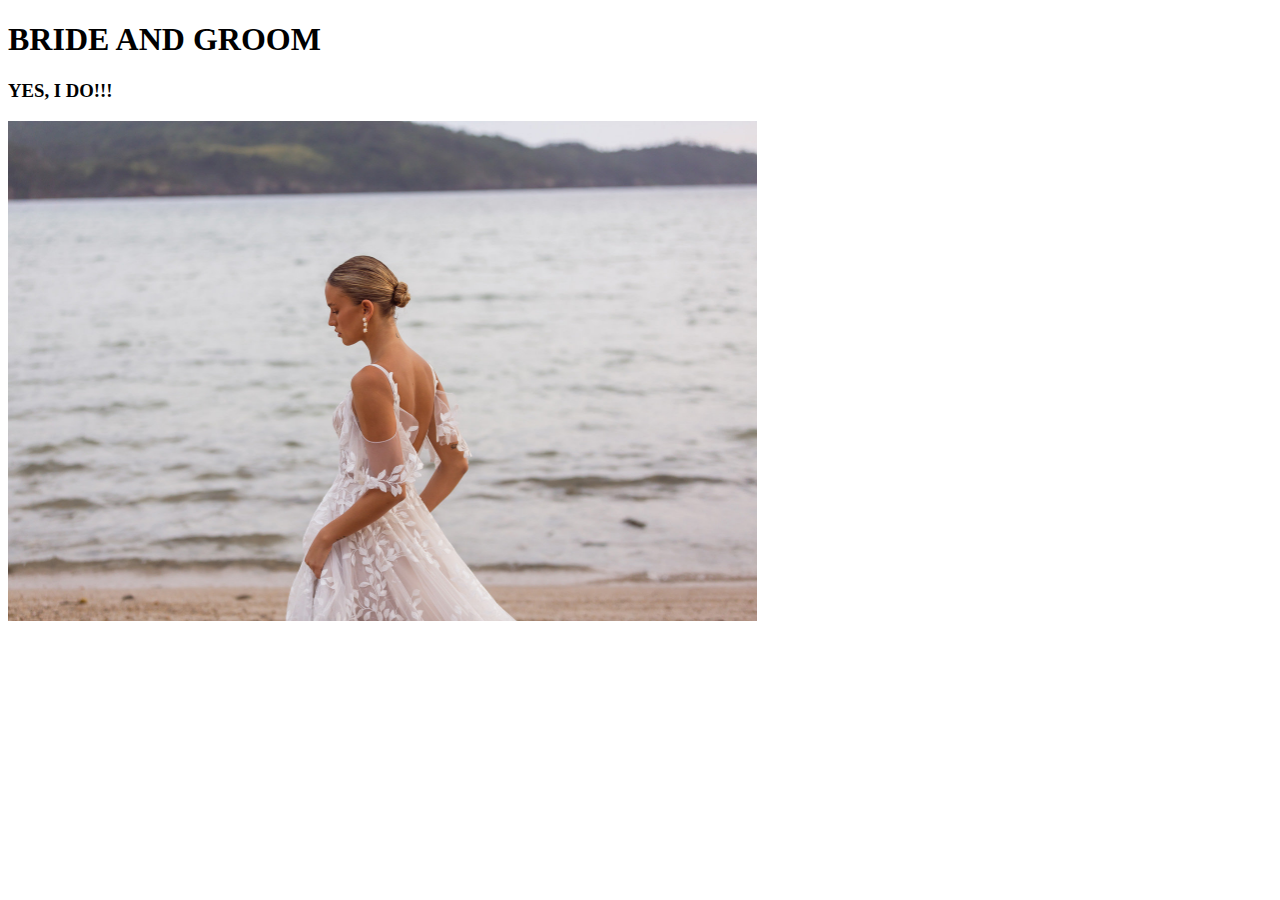
<file: EXCERCISE_1/index.html>
<!DOCTYPE html>
<html>
<head>
    <title> SAY YES TO THE DAY</title>
</head>
<body>
    <h1>BRIDE AND GROOM</h1>
    <h3>YES, I DO!!!</h3>
    <img src = "BACKGROUND.jpg" usemap = "#wedding" alt = "BRIDE AND GROOM" width="749" height="500"/>
    <map name="wedding">
        <area shape="poly" coords="50,0,63,187,79,290,106,403,78,500,440,500,433,476,424,461,342,465,303,403,319,376,377,347,388,0,50,0747,225,685,309,727,434,706,428,693,500,444,500,436,461,361,468,316,391,400,346,400,0,742,6,747,225" alt ="BRIDE" href = "https://www.oliviabottega.com/" target = "_blank"/>
    </map>
</body>
</html>
</file>
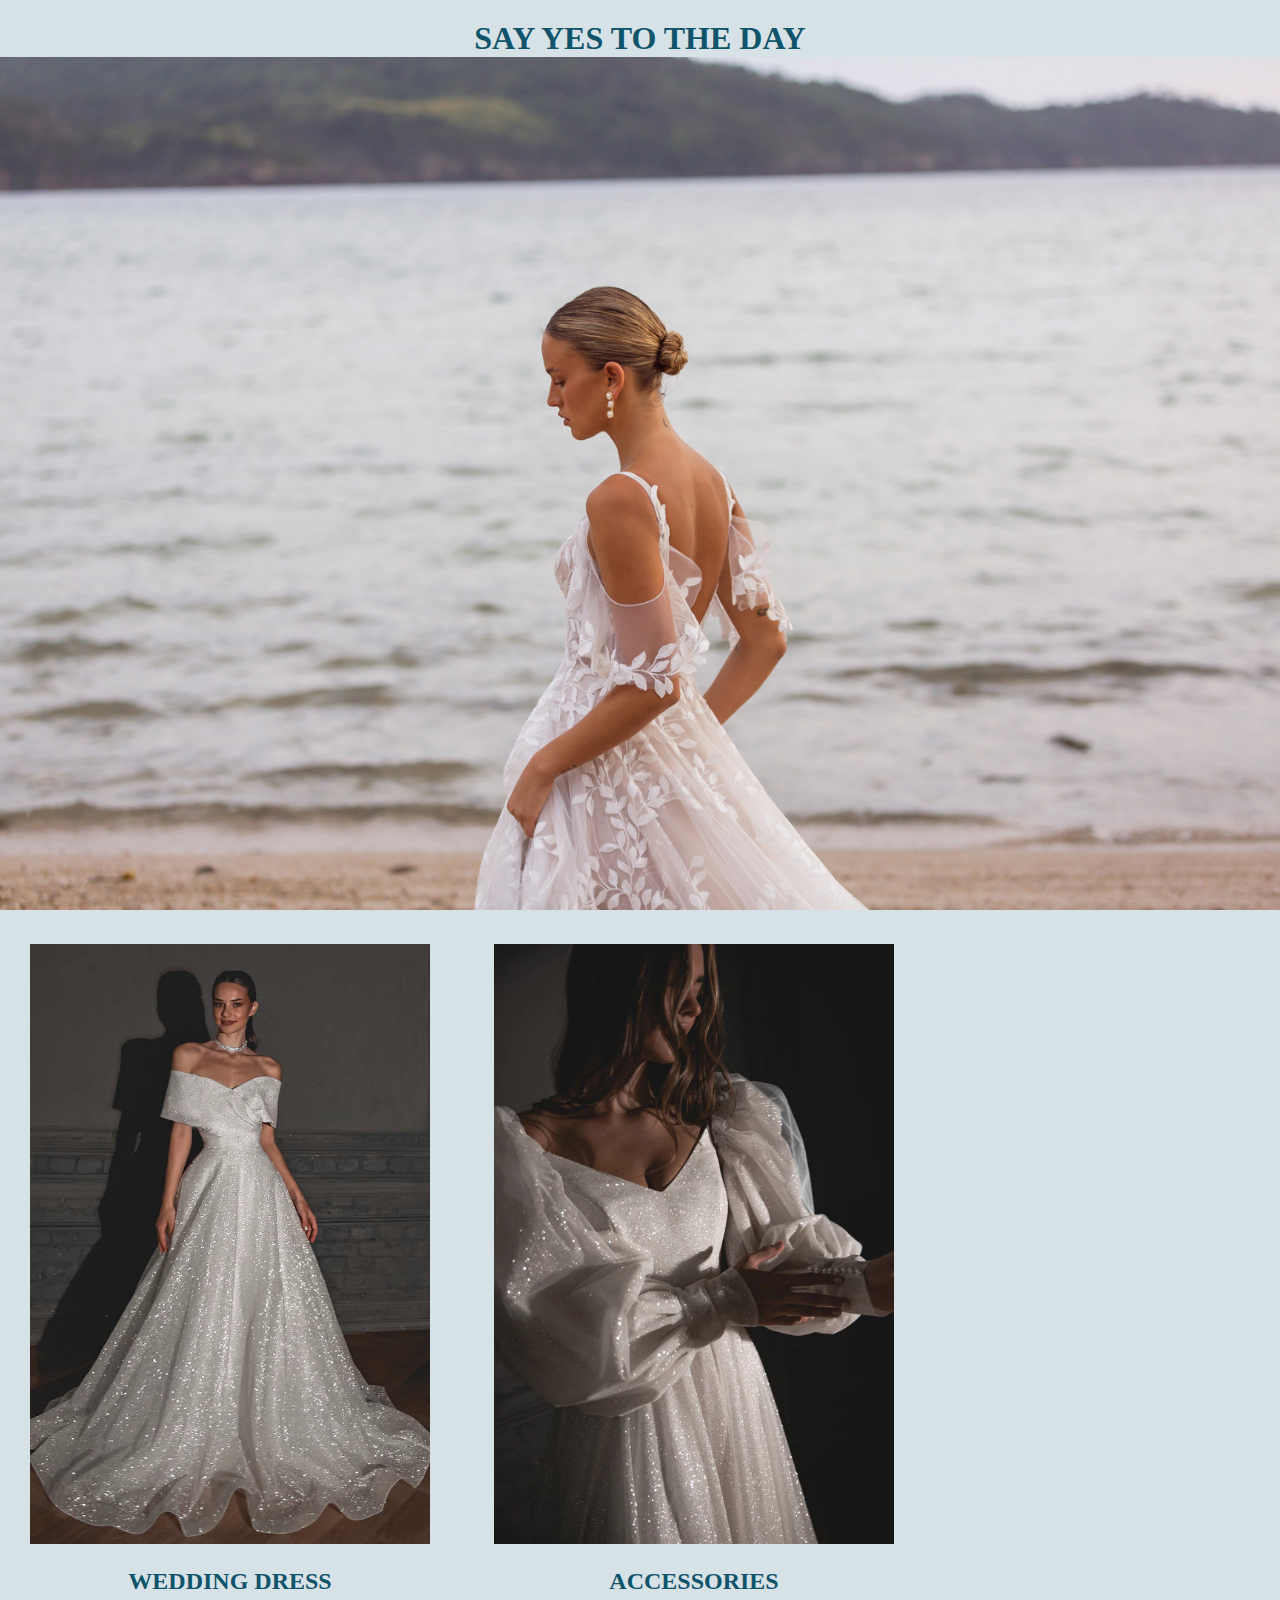
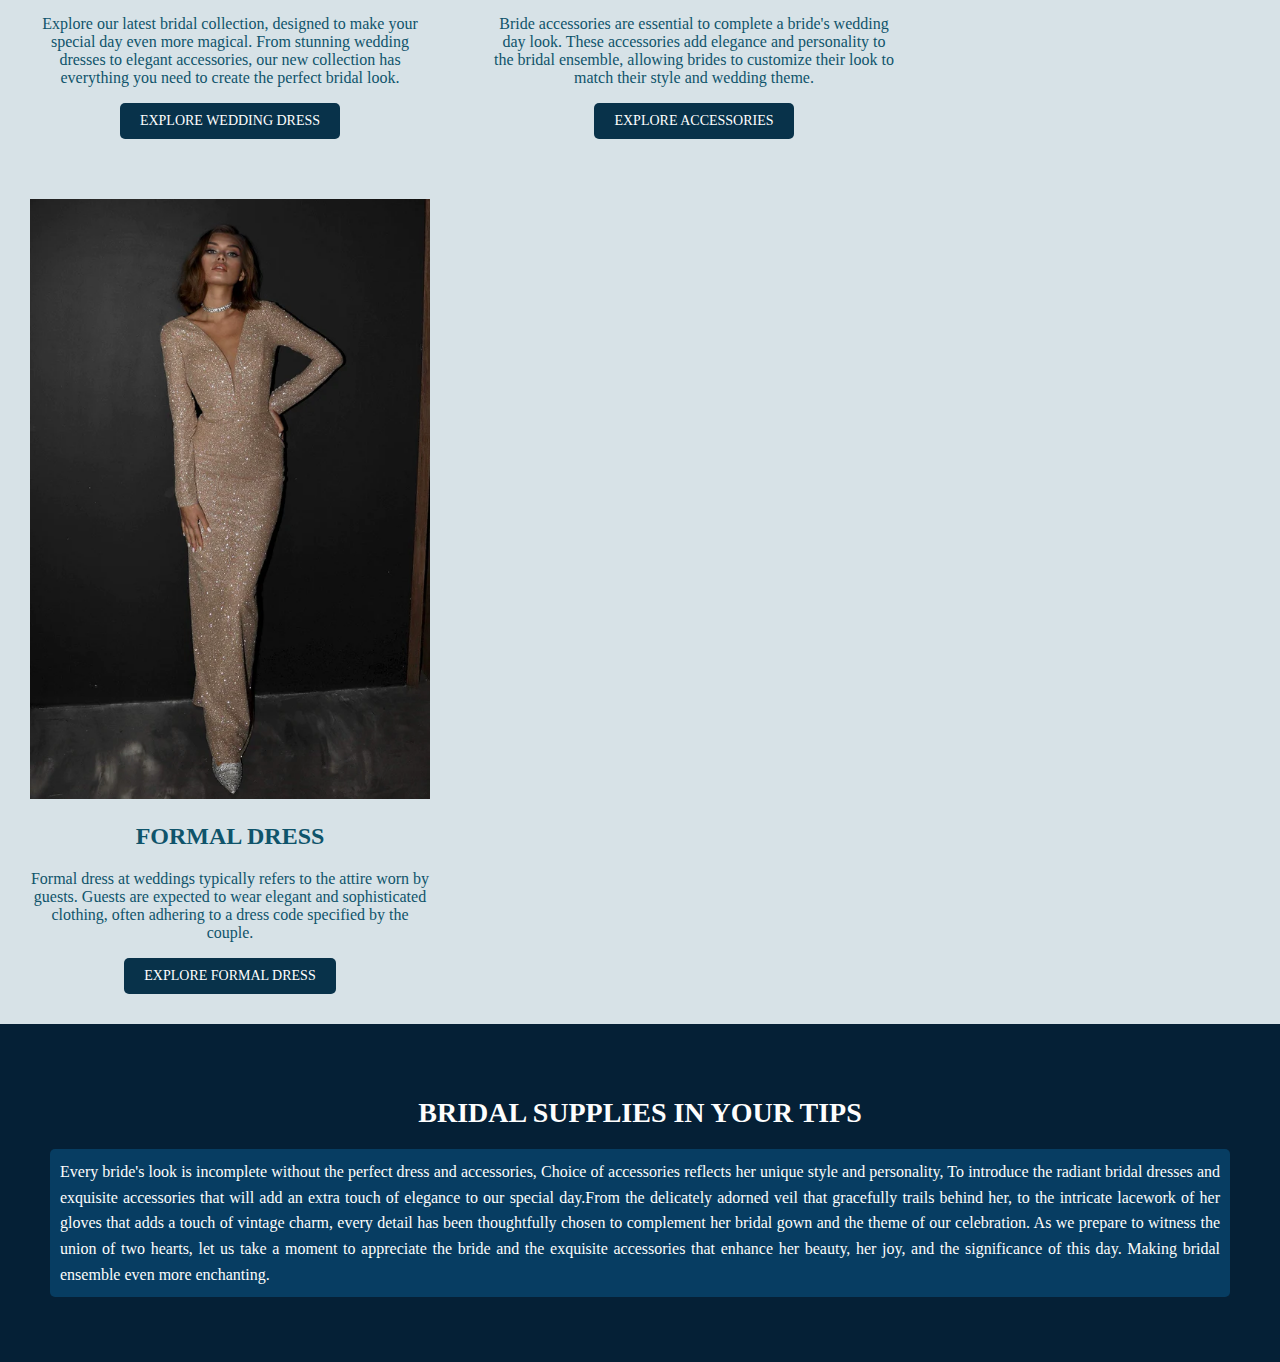
<file: EXCERCISE_2/EXCERCISE_2/index.html>
<!DOCTYPE html>
<html>
<head>
    <meta charset="UTF-8" />
    <meta http-equiv="X-UA-Compatible" content="IE=edge" />
    <meta name="viewport" content="width=device-width, initial-scale=1.0" />
    <title>SAY YES TO THE DAY</title>
    <link rel="stylesheet" href="./style.css" />
</head>
<body>
    <h1> SAY YES TO THE DAY </h1>
    <img src="BACKGROUND.jpg" usemap="#wedding" alt="BRIDE AND GROOM" width="100%" class="image-fade background-animation" />    
    <map name="wedding">
        <area shape="rect" coords="901,809,1162,92" alt="BRIDE" href="https://www.oliviabottega.com/" target="_blank" />
        <area shape="rect" coords="170,815,542,150" href="https://www.oliviabottega.com/" />
        <area shape="rect" coords="151,846,467,176" href="https://www.oliviabottega.com/" />
    </map>
</div>
<div class="content-container">
    <div class="content">
        <img src="bride.webp" alt="Bride" height="800px"  class="image-fade background-animation" />
        <h2>  WEDDING DRESS</h2>
        <p>
            Explore our latest bridal collection, designed to make your special day even more magical. From stunning wedding dresses to elegant accessories, our new collection has everything you need to create the perfect bridal look.
        </p>
        <a href="page(4).html" class="button" target="_blank">EXPLORE WEDDING DRESS</a>

    </div>
    <div class="content">
        <img src="accesories.webp" alt="Bride" height="800px"  class="image-fade background-animation"  />
        <h2> ACCESSORIES</h2>
        <p>
            Bride accessories are essential to complete a bride's wedding day look. These accessories add elegance and personality to the bridal ensemble, allowing brides to customize their look to match their style and wedding theme.
        </p>
        <a href="page(4).html" class="button" target="_blank">EXPLORE ACCESSORIES </a>

    </div>
    <div class="content">
        <img src="FORMAL_DRESS.webp" alt="Bride" height="800px" class="image-fade background-animation"/>
        <h2>  FORMAL DRESS</h2>
        <p>
            Formal dress at weddings typically refers to the attire worn by guests. Guests are expected to wear elegant and sophisticated clothing, often adhering to a dress code specified by the couple. 
        </p>
        <a href="page(4).html" class="button" target="_blank">EXPLORE FORMAL DRESS </a>
    </div>
</div>
<div class="section" id="transformations">
    <h2>BRIDAL SUPPLIES IN YOUR TIPS</h2>
    
    <p>Every bride's look is incomplete without the perfect dress and accessories, Choice of accessories reflects her unique style and personality, To introduce the radiant bridal dresses and exquisite accessories that will add an extra touch of elegance to our special day.From the delicately adorned veil that gracefully trails behind her, to the intricate lacework of her gloves that adds a touch of vintage charm, every detail has been thoughtfully chosen to complement her bridal gown and the theme of our celebration. As we prepare to witness the union of two hearts, let us take a moment to appreciate the bride and the exquisite accessories that enhance her beauty, her joy, and the significance of this day. Making bridal ensemble even more enchanting.</p>
</div>
</body>
</html>
</file>
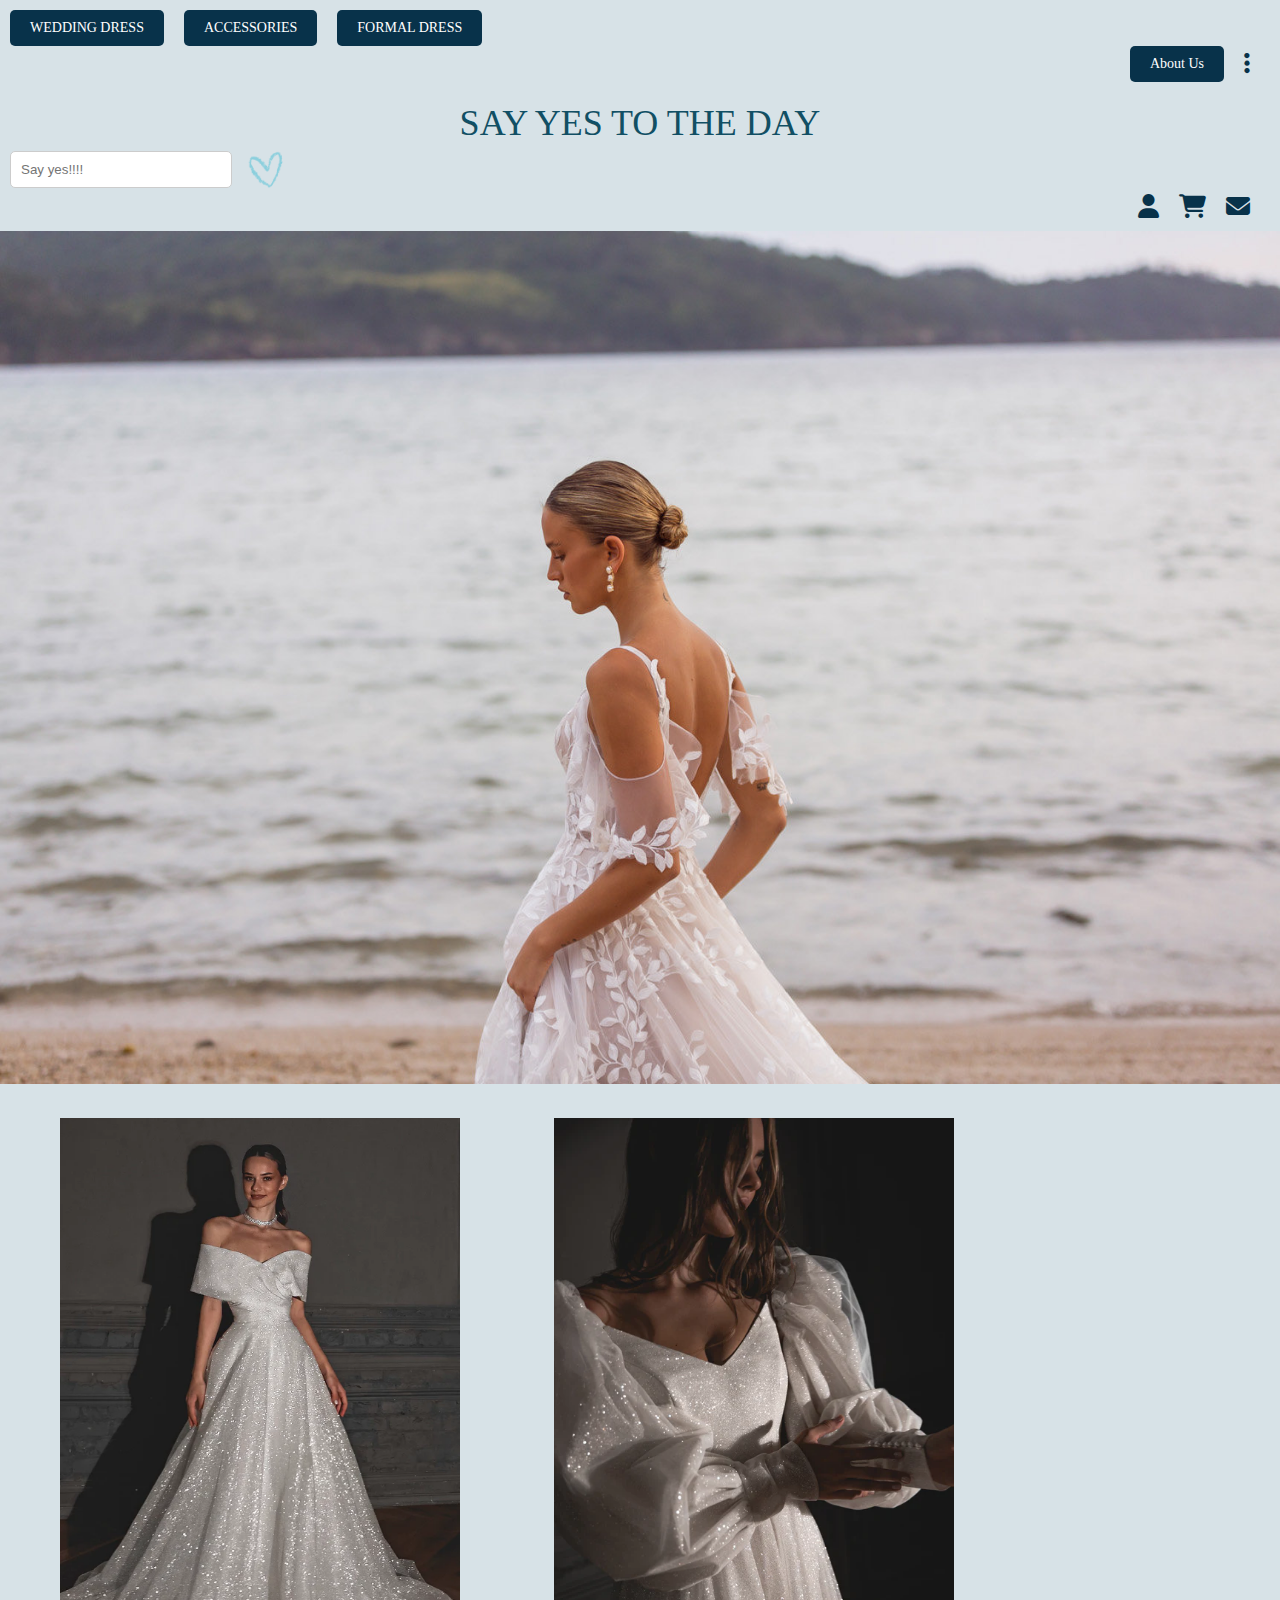
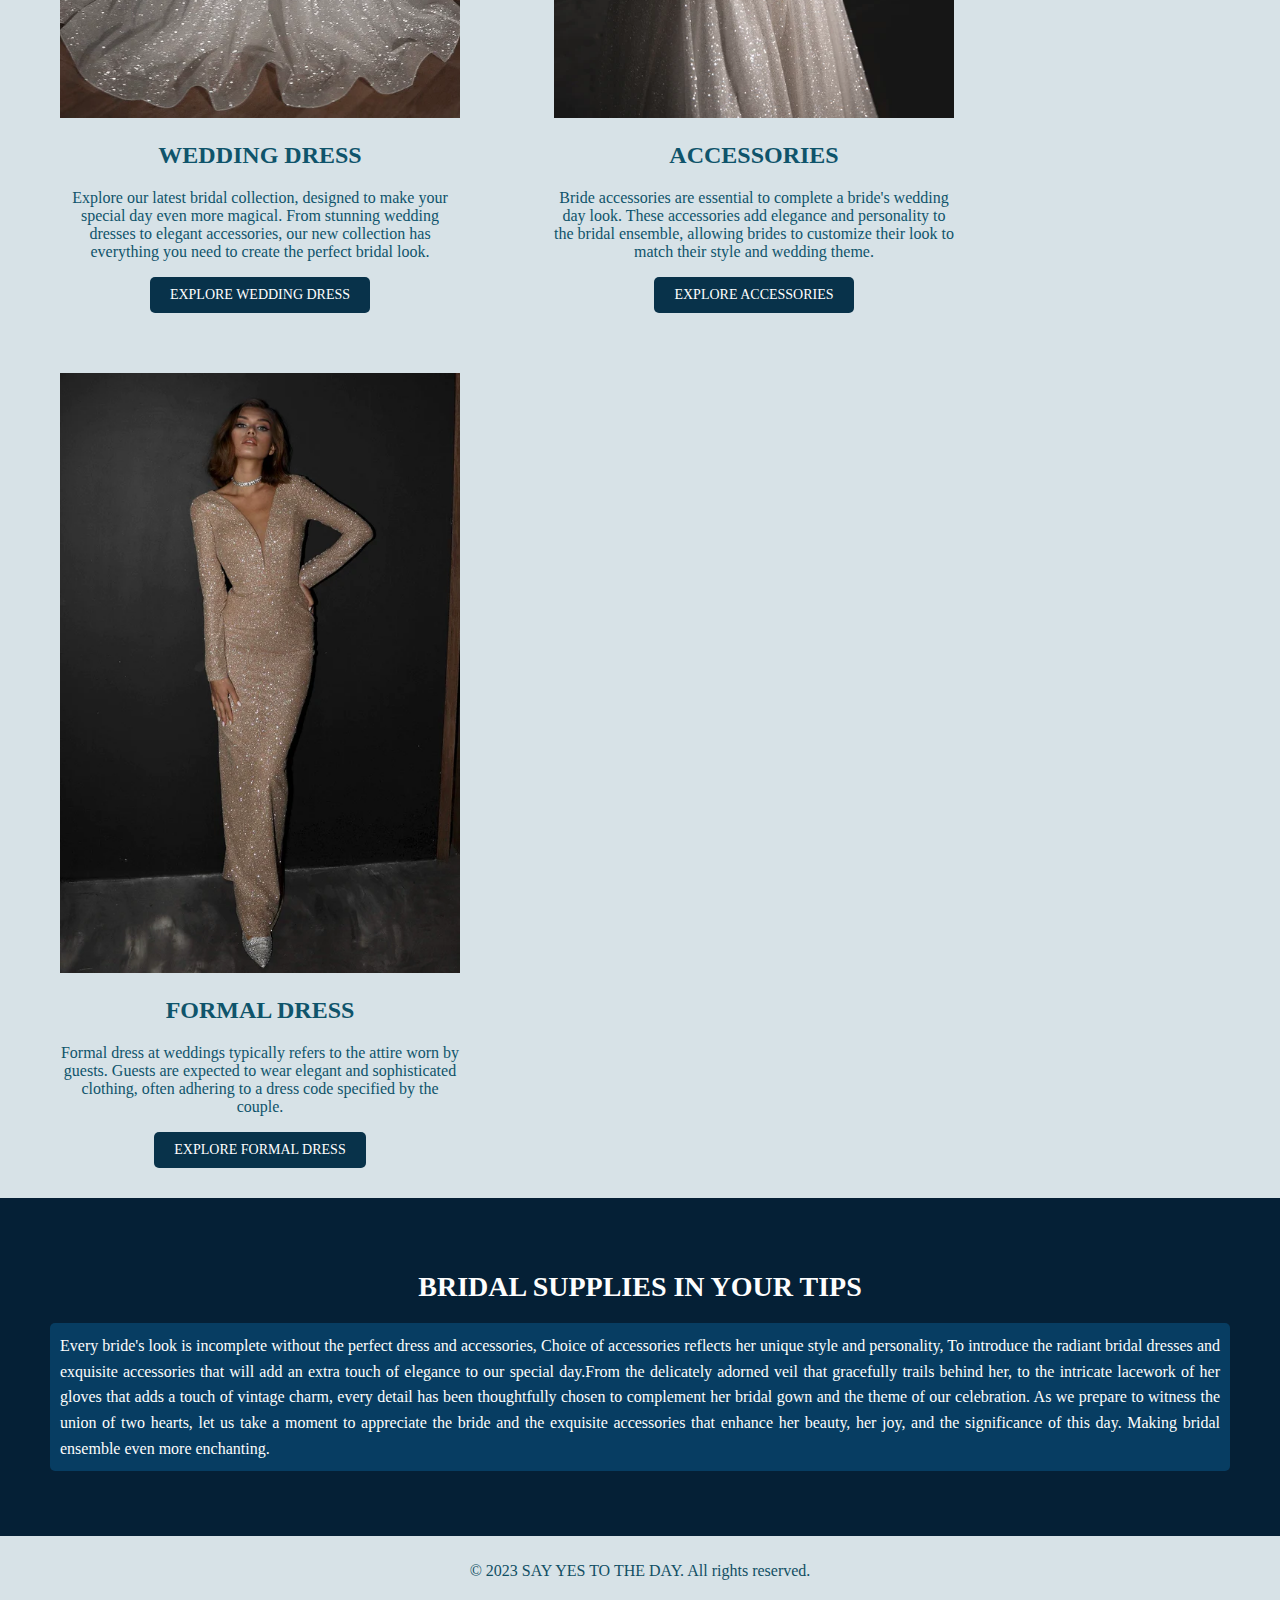
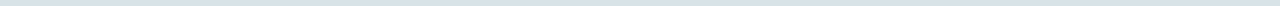
<file: Ex3/page1.html.html>
<!DOCTYPE html>
<html>
<head>
    <meta charset="UTF-8" />
    <meta http-equiv="X-UA-Compatible" content="IE=edge" />
    <meta name="viewport" content="width=device-width, initial-scale=1.0" />
    <title>SAY YES TO THE DAY</title>
    <link rel="stylesheet" href="./style(1).css" />
    <link rel="stylesheet" href="https://cdnjs.cloudflare.com/ajax/libs/font-awesome/6.4.0/css/all.min.css" />

</head>
<body>
    <header>
        <div class="header-nav">
            <ul class="header-buttons">
                <li><a href="bride_dress.html" class="header-button">WEDDING DRESS</a></li>
                <li><a href="#" class="header-button">ACCESSORIES</a></li>
                <li><a href="#" class="header-button">FORMAL DRESS</a></li>
            </ul>
        </div>
        <div class="header-others">
            <div class="header-about">
                <a href="#" class="header-button">About Us</a>
            </div>
            <a href="#" class="header-icon"><i class="fas fa-ellipsis-v"></i></a>
            <div class="others-dropdown">
                <a href="#">Sub-topic 1</a>
                <a href="#">Sub-topic 2</a>
                <a href="#">Sub-topic 3</a>
            </div>
        </div>
        <div class="header-title">SAY YES TO THE DAY</div>
        <div class="header-search">
            <input type="text" placeholder="Say yes!!!!" class="search-input" />
            <i class="search-icon"></i>
        </div>
        <div class="header-right">
            <a href="#" class="header-icon"><i class="fas fa-user"></i></a>
            <a href="#" class="header-icon"><i class="fas fa-shopping-cart"></i></a>
            <a href="#" class="header-icon"><i class="fas fa-envelope"></i></a>
        </div>
    </header>
    <img src="BACKGROUND.jpg" usemap="#wedding" alt="BRIDE AND GROOM" width="100%" class="image-fade background-animation" />    
    <map name="wedding">
        <area shape="rect" coords="901,809,1162,92" alt="BRIDE" href="https://en.wikipedia.org/wiki/Bride#Etymology" target="_blank" />
        <area shape="rect" coords="524,50,828,750" alt="GROOM" href="https://en.wikipedia.org/wiki/Bridegroom" target="_blank" />
        <area shape="rect" coords="170,815,542,150" href="https://www.easyweddings.com.au/" />
        <area shape="rect" coords="151,846,467,176" href="https://www.easyweddings.com.au/" />
    </map>
</div>
<div class="content-container">
    <div class="content">
        <img src="bride.webp" alt="Bride" height="800px"  class="image-fade background-animation" />
        <h2>  WEDDING DRESS</h2>
        <p>
            Explore our latest bridal collection, designed to make your special day even more magical. From stunning wedding dresses to elegant accessories, our new collection has everything you need to create the perfect bridal look.
        </p>
        <a href="bride_dress.html" class="button" target="_blank">EXPLORE WEDDING DRESS</a>
    </div>
    <div class="content">
        <img src="accesories.webp" alt="Bride" height="800px"  class="image-fade background-animation"  />
        <h2> ACCESSORIES</h2>
        <p>
            Bride accessories are essential to complete a bride's wedding day look. These accessories add elegance and personality to the bridal ensemble, allowing brides to customize their look to match their style and wedding theme.
        </p>
        <a href="page(3).html" class="button" target="_blank">EXPLORE ACCESSORIES </a>
    </div>
    <div class="content">
        <img src="FORMAL_DRESS.webp" alt="Bride" height="800px" class="image-fade background-animation"/>
        <h2>  FORMAL DRESS</h2>
        <p>
            Formal dress at weddings typically refers to the attire worn by guests. Guests are expected to wear elegant and sophisticated clothing, often adhering to a dress code specified by the couple. 
        </p>
        <a href="page(4).html" class="button" target="_blank">EXPLORE FORMAL DRESS </a>
    </div>
</div>
<div class="section" id="transformations">
    <h2>BRIDAL SUPPLIES IN YOUR TIPS</h2>
    
    <p>Every bride's look is incomplete without the perfect dress and accessories, Choice of accessories reflects her unique style and personality, To introduce the radiant bridal dresses and exquisite accessories that will add an extra touch of elegance to our special day.From the delicately adorned veil that gracefully trails behind her, to the intricate lacework of her gloves that adds a touch of vintage charm, every detail has been thoughtfully chosen to complement her bridal gown and the theme of our celebration. As we prepare to witness the union of two hearts, let us take a moment to appreciate the bride and the exquisite accessories that enhance her beauty, her joy, and the significance of this day. Making bridal ensemble even more enchanting.</p>
</div>
<footer>
    <p>&copy; 2023 SAY YES TO THE DAY. All rights reserved.</p>
</footer>
<script>
    
    // Select elements
const othersDropdown = document.querySelector('.others-dropdown');
const othersIcon = document.querySelector('.header-others .header-icon');

// Toggle dropdown on icon click
othersIcon.addEventListener('click', () => {
    othersDropdown.classList.toggle('show-dropdown');
});

// Close dropdown when clicking outside the icon
window.addEventListener('click', (event) => {
    if (!event.target.matches('.header-icon')) {
        if (othersDropdown.classList.contains('show-dropdown')) {
            othersDropdown.classList.remove('show-dropdown');
        }
    }
});

// Function to add the "loaded" class to images when they finish loading
function imagesLoaded() {
    const images = document.querySelectorAll('img');
    images.forEach((image) => {
        if (image.complete) {
            image.classList.add('loaded');
        } else {
            image.addEventListener('load', () => {
                image.classList.add('loaded');
            });
        }
    });
}

// Call the imagesLoaded function when the DOM is ready
document.addEventListener('DOMContentLoaded', imagesLoaded);

setTimeout(displayBackgroundImage, 5000);
</script>
</body>
</html>
</file>
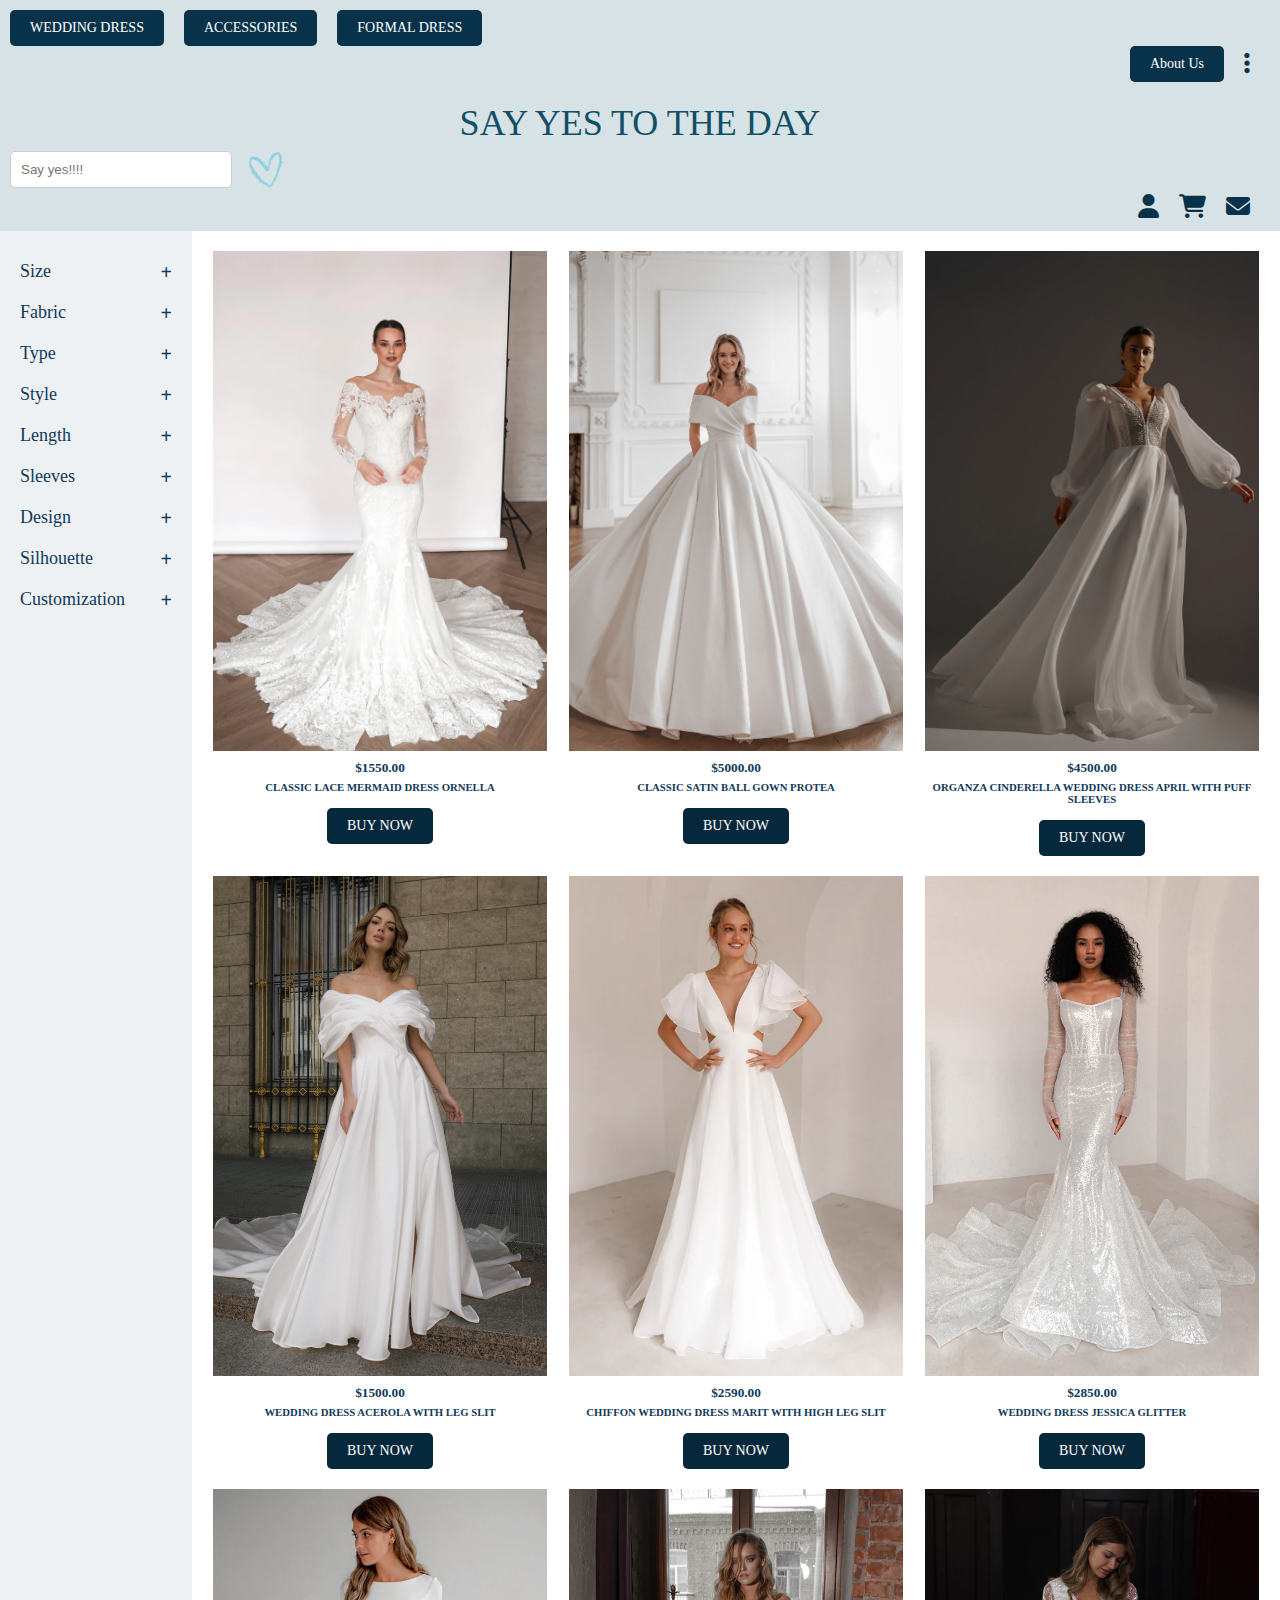
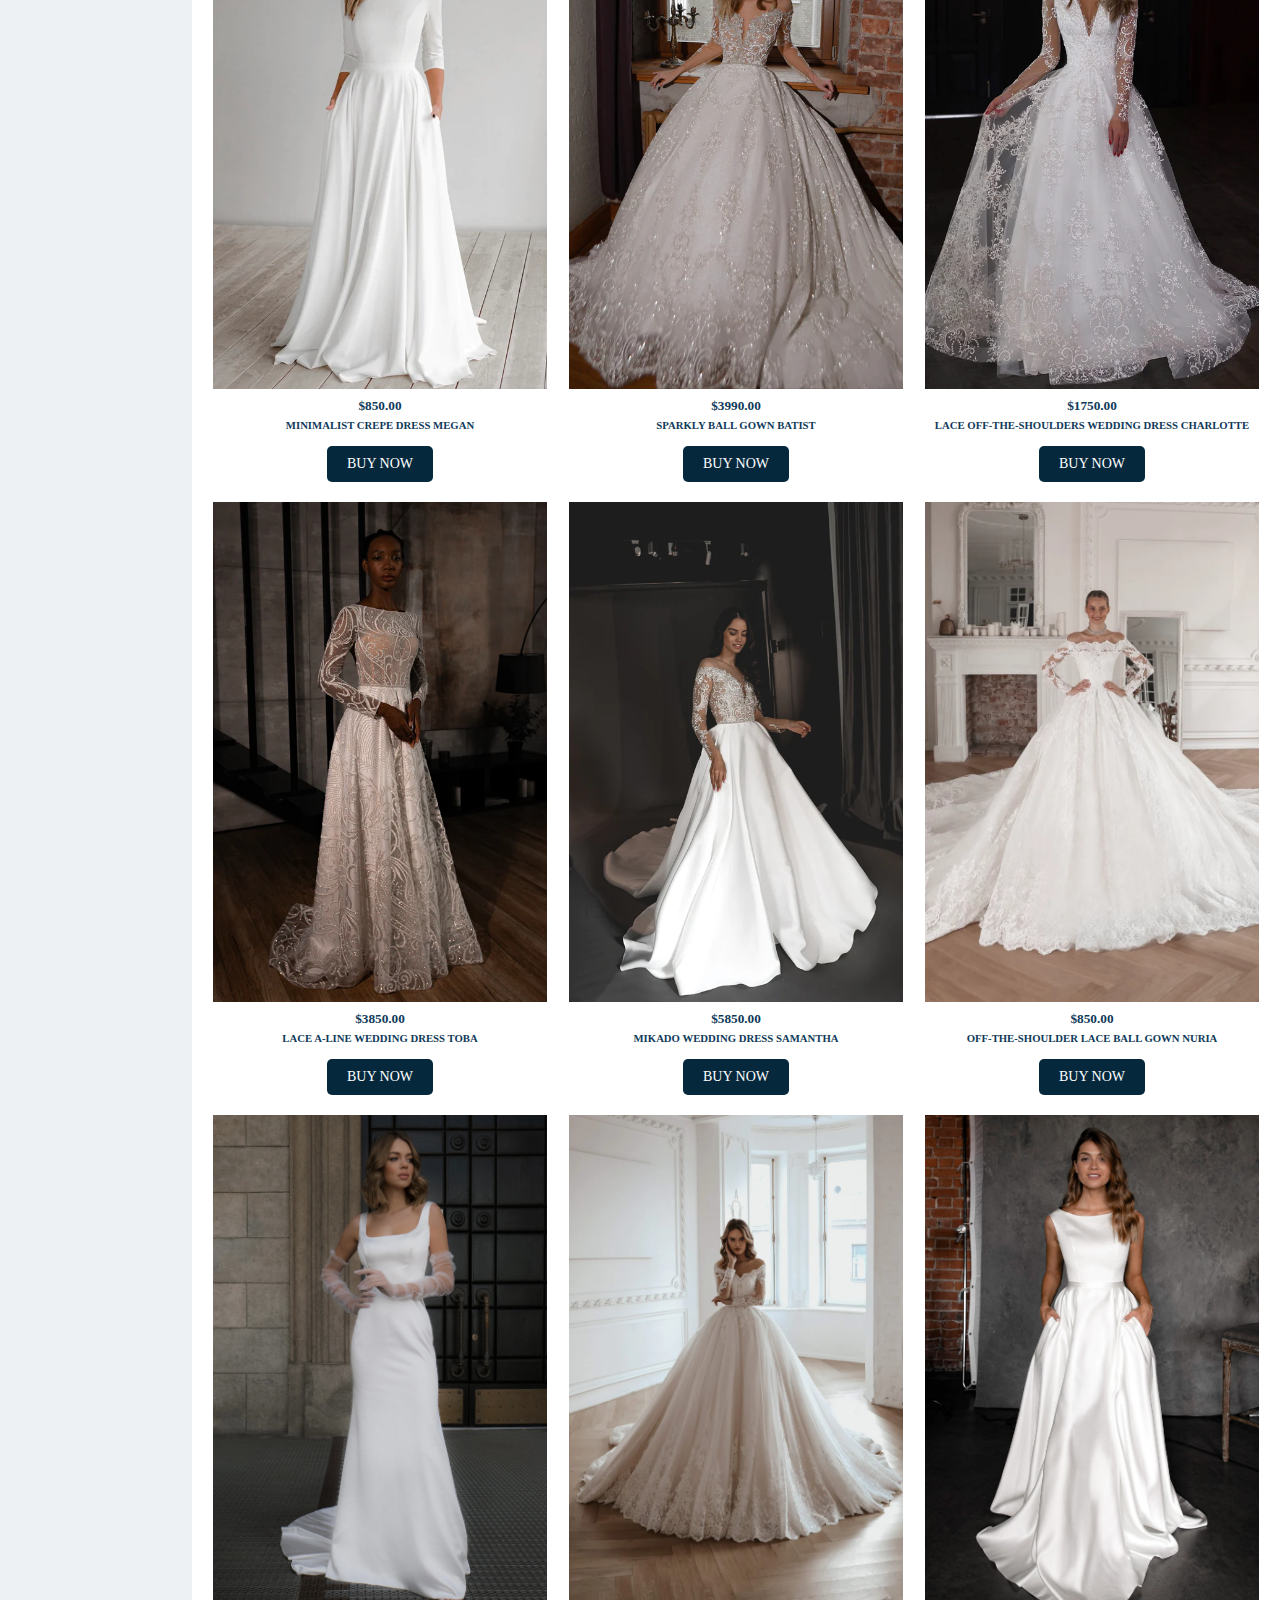
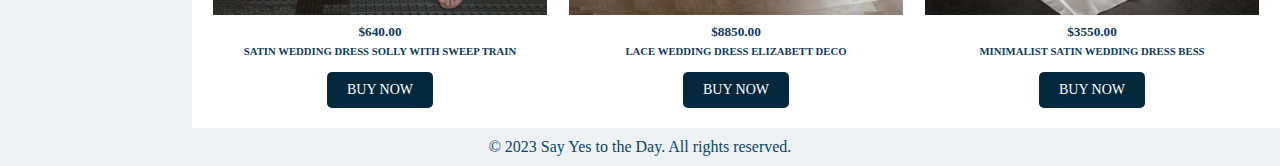
<file: Ex3/page2.html.html>
<!DOCTYPE html>
<html>
<head>
    <meta charset="UTF-8" />
    <meta name="viewport" content="width=device-width, initial-scale=1.0" />
    <title>SAY YES TO THE DAY</title>
    <link rel="stylesheet" href="./style(dress).css" />
    <link rel="stylesheet" href="https://cdnjs.cloudflare.com/ajax/libs/font-awesome/6.4.0/css/all.min.css" />

</head>
<body>
    <!-- Header -->
    <header>
        <div class="header-nav">
            <ul class="header-buttons">
                <li><a href="#" class="header-button">WEDDING DRESS</a></li>
                <li><a href="#" class="header-button">ACCESSORIES</a></li>
                <li><a href="#" class="header-button">FORMAL DRESS</a></li>
            </ul>
        </div>
        <div class="header-others">
            <div class="header-about">
                <a href="#" class="header-button">About Us</a>
            </div>
            <a href="#" class="header-icon"><i class="fas fa-ellipsis-v"></i></a>
            <div class="others-dropdown">
                <a href="#">Sub-topic 1</a>
                <a href="#">Sub-topic 2</a>
                <a href="#">Sub-topic 3</a>
            </div>
        </div>
        <div class="header-title">SAY YES TO THE DAY</div>
        <div class="header-search">
            <input type="text" placeholder="Say yes!!!!" class="search-input" />
            <i class="search-icon"></i>
        </div>
        <div class="header-right">
            <a href="#" class="header-icon"><i class="fas fa-user"></i></a>
            <a href="#" class="header-icon"><i class="fas fa-shopping-cart"></i></a>
            <a href="#" class="header-icon"><i class="fas fa-envelope"></i></a>
        </div>
    </header>

    <div style="display: flex;">
        <!-- Sidebar -->
<div class="sidebar">
    <div class="sidebar-option" onclick="toggleOption('size')">Size </span></div>
    <div class="option-content" id="size">
    </div>
    <div class="sidebar-option" onclick="toggleOption('fabric')">Fabric </span></div>
    <div class="option-content" id="fabric">
        <!-- Add fabric options here -->
        <p>Silk</p>
        <p>Lace</p>
        <p>Satin</p>
    </div>
    <div class="sidebar-option" onclick="toggleOption('type')">Type </span></div>
    <div class="option-content" id="type">
        <!-- Add type options here -->
        <p>Mermaid</p>
        <p>Ball Gown</p>
        <p>A-Line</p>
    </div>
    <div class="sidebar-option" onclick="toggleOption('style')">Style </span></div>
    <div class="option-content" id="style">
        <!-- Add style options here -->
        <p>Classic</p>
        <p>Minimalist</p>
        <p>Boho</p>
    </div>
    <div class="sidebar-option" onclick="toggleOption('length')">Length </span></div>
    <div class="option-content" id="length">
        <!-- Add length options here -->
        <p>Short</p>
        <p>Tea-Length</p>
        <p>Full-Length</p>
    </div>
    <div class="sidebar-option" onclick="toggleOption('sleeves')">Sleeves </span></div>
    <div class="option-content" id="sleeves">
        <!-- Add sleeves options here -->
        <p>Short Sleeves</p>
        <p>Long Sleeves</p>
        <p>Sleeveless</p>
    </div>
    <div class="sidebar-option" onclick="toggleOption('design')">Design </span></div>
    <div class="option-content" id="design">
        <!-- Add design options here -->
        <p>Floral</p>
        <p>Lace</p>
        <p>Embroidered</p>
    </div>
    <div class="sidebar-option" onclick="toggleOption('shillote')">Silhouette </span></div>
    <div class="option-content" id="shillote">
        <!-- Add silhouette options here -->
        <p>A-Line</p>
        <p>Mermaid</p>
        <p>Empire</p>
    </div>
    <div class="sidebar-option" onclick="toggleOption('customization')">Customization </span></div>
    <div class="option-content" id="customization">
        <!-- Add customization options here -->
        <p>Yes</p>
        <p>No</p>
    </div>
    <!-- Add more options here -->
</div>
        <!-- Image Grid -->
        <div class="image-grid">
            <div class="image-box">
                <img src="dress(1).webp" alt="bride" height="500px" />
                <h5>$1550.00</h5>
                <h6>CLASSIC LACE MERMAID DRESS ORNELLA</h6>
                <a href="https://www.easyweddings.com.au/" class="button" target="_blank">BUY NOW</a>
            </div>
            <div class="image-box">
                <img src="dress(2).webp" alt="Groom" height="500px" />
                <h5>$5000.00</h5>
                <h6>CLASSIC SATIN BALL GOWN PROTEA</h6>
                <a href="https://www.easyweddings.com.au/" class="button" target="_blank">BUY NOW</a>
            </div>
            <div class="image-box">
                <img src="dress(3).webp" alt="Groom" height="500px" />
                <h5>$4500.00</h5>
                <h6>ORGANZA CINDERELLA WEDDING DRESS APRIL WITH PUFF SLEEVES</h6>
                <a href="https://www.easyweddings.com.au/" class="button" target="_blank">BUY NOW</a>
            </div>
            <div class="image-box">
                <img src="dress(4).webp" alt="Groom" height="500px" />
                <h5>$1500.00</h5>
                <h6>WEDDING DRESS ACEROLA WITH LEG SLIT</h6>
                <a href="https://www.easyweddings.com.au/" class="button" target="_blank">BUY NOW</a>
            </div>
            <div class="image-box">
                <img src="dress(5).webp" alt="Groom" height="500px" />
                <h5>$2590.00</h5>
                <h6>CHIFFON WEDDING DRESS MARIT WITH HIGH LEG SLIT</h6>
                <a href="https://www.easyweddings.com.au/" class="button" target="_blank">BUY NOW</a>
            </div>
            <div class="image-box">
                <img src="dress(6).webp" alt="Groom" height="500px" />
                <h5>$2850.00</h5>
                <h6>WEDDING DRESS JESSICA GLITTER</h6>
                <a href="https://www.easyweddings.com.au/" class="button" target="_blank">BUY NOW</a>
            </div>
            <div class="image-box">
                <img src="dress(7).webp" alt="Groom" height="500px" />
                <h5>$850.00</h5>
                <h6>MINIMALIST CREPE DRESS MEGAN</h6>
                <a href="https://www.easyweddings.com.au/" class="button" target="_blank">BUY NOW</a>
            </div>
            <div class="image-box">
                <img src="dress(8).webp" alt="Groom" height="500px" />
                <h5>$3990.00</h5>
                <h6>SPARKLY BALL GOWN BATIST</h6>
                <a href="https://www.easyweddings.com.au/" class="button" target="_blank">BUY NOW</a>
            </div>
            <div class="image-box">
                <img src="dress(9).webp" alt="Groom" height="500px" />
                <h5>$1750.00</h5>
                <h6>LACE OFF-THE-SHOULDERS WEDDING DRESS CHARLOTTE</h6>
                <a href="https://www.easyweddings.com.au/" class="button" target="_blank">BUY NOW</a>
            </div>
            <div class="image-box">
                <img src="dress(10).webp" alt="Groom" height="500px" />
                <h5>$3850.00</h5>
                <h6>LACE A-LINE WEDDING DRESS TOBA</h6>
                <a href="https://www.easyweddings.com.au/" class="button" target="_blank">BUY NOW</a>
            </div>
            <div class="image-box">
                <img src="dress(11).webp" alt="Groom" height="500px" />
                <h5>$5850.00</h5>
                <h6>MIKADO WEDDING DRESS SAMANTHA</h6>
                <a href="https://www.easyweddings.com.au/" class="button" target="_blank">BUY NOW</a>
            </div>
            <div class="image-box">
                <img src="dress(12).webp" alt="Groom" height="500px" />
                <h5>$850.00</h5>
                <h6>OFF-THE-SHOULDER LACE BALL GOWN NURIA</h6>
                <a href="https://www.easyweddings.com.au/" class="button" target="_blank">BUY NOW</a>
            </div>
            <div class="image-box">
                <img src="dress(13).webp" alt="Groom" height="500px" />
                <h5>$640.00</h5>
                <h6>SATIN WEDDING DRESS SOLLY WITH SWEEP TRAIN</h6>
                <a href="https://www.easyweddings.com.au/" class="button" target="_blank">BUY NOW</a>
            </div>
            <div class="image-box">
                <img src="dress(14).webp" alt="Groom" height="500px" />
                <h5>$8850.00</h5>
                <h6>LACE WEDDING DRESS ELIZABETT DECO</h6>
                <a href="https://www.easyweddings.com.au/" class="button" target="_blank">BUY NOW</a>
            </div>
            <div class="image-box">
                <img src="dress(15).webp" alt="Groom" height="500px" />
                <h5>$3550.00</h5>
                <h6>MINIMALIST SATIN WEDDING DRESS BESS</h6>
                <a href="https://www.easyweddings.com.au/" class="button" target="_blank">BUY NOW</a>
            </div>
        </div>
    </div>

    <!-- Footer -->
    <footer>
        &copy; 2023 Say Yes to the Day. All rights reserved.
    </footer>

    <script>
        function toggleOption(optionId) {
            var option = document.getElementById(optionId);
            if (option.style.display === "block") {
                option.style.display = "none";
            } else {
                option.style.display = "block";
            }
        }
    </script>
</body>
</html>
</file>
<file: EXCERCISE_2/EXCERCISE_2/style.css>
body {
    background-color: rgb(215, 226, 231);
    font-family: 'Times New Roman', Times, serif;
    color: #0f546b;
    margin: 0;
    padding: 0;
}

.solar {
    display: flex;
    flex-direction: column;
    align-items: center;
    justify-content: center;
     
}
/* For the fade-in effect */
@keyframes fade-in {
    0% {
        opacity: 0;
        transform: translateY(20px); /* You can adjust this value as needed */
    }
    100% {
        opacity: 1;
        transform: translateY(0);
    }
}

/* For the slide-in effect */
@keyframes slide-in {
    0% {
        opacity: 0;
        transform: translateX(-20px); /* You can adjust this value as needed */
    }
    100% {
        opacity: 1;
        transform: translateX(0);
    }
}/* Keyframes for the background image animation */
@keyframes fadeInBackground {
    0% {
        opacity: 0;
    }
    100% {
        opacity: 1;
    }
}

.background-animation {
    animation: fadeInBackground 3s ease; /* Adjust the duration and easing as needed */
}
#title {
    transform: scale(1.1);
}

h1 {
    text-align: center;
    margin: 0;
    padding-top: 20px;
}

h3 {
    text-align: center;
    margin: 0;
    padding: 10px;
}

.button {
    display: inline-block;
    padding: 10px 20px;
    background-color: #08324a;
    color: #fff;
    border: none;
    border-radius: 5px;
    cursor: pointer;
    text-decoration: none;
    font-size: 14px;
}

.button:hover {
    background-color: rgb(98, 155, 172);
}

#transformations {
    background-color: #052036;
    padding: 50px;
    color: #fdfdfd;
}

#transformations h2 {
    text-align: center;
    margin-bottom: 20px;
    font-size: 28px;
}

#transformations p {
    text-align: justify;
    line-height: 1.6;
    margin-bottom: 15px;
}

.section {
    padding: 50px;
    color: #fdfdfd;
    animation: fade-in 1s ease;
}

.section h2 {
    text-align: center;
    margin-bottom: 20px;
    font-size: 28px;
}

.section p {
    text-align: justify;
    line-height: 1.6;
    margin-bottom: 15px;
    background-color: rgba(9, 74, 117, 0.7);
    padding: 10px;
    border-radius: 5px;
}

#bride-transformations {
    background-color: rgba(4, 39, 54, 0.8);
}
.img{
    opacity: 0; /* Set the initial opacity to 0 */
    transition: opacity 0.5s; /* Set the transition property */
}
img.loaded {
    opacity: 1;
}
.image-box {
    animation: slide-in 3s ease;
}

.container {
    display: flex;
    flex-direction: column;
    align-items: center;
    justify-content: center;
    height: 100vh;
}

.content {
    text-align: center;
    max-width: 400px;
    padding: 20px;
    display: inline-block;
    margin: 10px;
    margin-left: 40px;
}

.content img {
    max-width: 100%;
    height: auto;
}

.content h2 {
    text-align: center;
}
.content-wrapper {
    display: flex;
    justify-content: space-between; /* Adjust as needed for spacing */
    flex-wrap: wrap; /* Wrap to the next row if necessary */
}
/* Style for individual content containers */
.content {
    flex-basis: calc(33.33% - 20px); /* Adjust for proper spacing */
    margin: 10px; /* Add margin for spacing between content containers */
    text-align: center; /* Center content */
}
</file>
<file: Ex3/style(1).css>
body {
    background-color: rgb(215, 226, 231);
    font-family: 'Times New Roman', Times, serif;
    color: #0f546b;
    margin: 0;
    padding: 0;
}

.solar {
    display: flex;
    flex-direction: column;
    align-items: center;
    justify-content: center;
     
}
/* For the fade-in effect */
@keyframes fade-in {
    0% {
        opacity: 0;
        transform: translateY(20px); /* You can adjust this value as needed */
    }
    100% {
        opacity: 1;
        transform: translateY(0);
    }
}

/* For the slide-in effect */
@keyframes slide-in {
    0% {
        opacity: 0;
        transform: translateX(-20px); /* You can adjust this value as needed */
    }
    100% {
        opacity: 1;
        transform: translateX(0);
    }
}/* Keyframes for the background image animation */
@keyframes fadeInBackground {
    0% {
        opacity: 0;
    }
    100% {
        opacity: 1;
    }
}

.background-animation {
    animation: fadeInBackground 3s ease; /* Adjust the duration and easing as needed */
}
#title {
    transform: scale(1.1);
}

h1 {
    text-align: center;
    margin: 0;
    padding-top: 20px;
}

h3 {
    text-align: center;
    margin: 0;
    padding: 10px;
}

.button {
    display: inline-block;
    padding: 10px 20px;
    background-color: #08324a;
    color: #fff;
    border: none;
    border-radius: 5px;
    cursor: pointer;
    text-decoration: none;
    font-size: 14px;
}

.button:hover {
    background-color: rgb(98, 155, 172);
}

#transformations {
    background-color: #052036;
    padding: 50px;
    color: #fdfdfd;
}

#transformations h2 {
    text-align: center;
    margin-bottom: 20px;
    font-size: 28px;
}

#transformations p {
    text-align: justify;
    line-height: 1.6;
    margin-bottom: 15px;
}

.section {
    padding: 50px;
    color: #fdfdfd;
    animation: fade-in 1s ease;
}

.section h2 {
    text-align: center;
    margin-bottom: 20px;
    font-size: 28px;
}

.section p {
    text-align: justify;
    line-height: 1.6;
    margin-bottom: 15px;
    background-color: rgba(9, 74, 117, 0.7);
    padding: 10px;
    border-radius: 5px;
}

#bride-transformations {
    background-color: rgba(4, 39, 54, 0.8);
}
.img{
    opacity: 0; /* Set the initial opacity to 0 */
    transition: opacity 0.5s; /* Set the transition property */
}
img.loaded {
    opacity: 1;
}
.image-box {
    animation: slide-in 3s ease;
}

.container {
    display: flex;
    flex-direction: column;
    align-items: center;
    justify-content: center;
    height: 100vh;
}

.content {
    text-align: center;
    max-width: 400px;
    padding: 20px;
    display: inline-block;
    margin: 10px;
    margin-left: 40px;
}

.content img {
    max-width: 100%;
    height: auto;
}

.content h2 {
    text-align: center;
}

header {
    background-color: rgb(215, 226, 231);
    color: rgb(17, 79, 100);
    padding: 10px;
    display: flex;
    flex-direction: column;
    align-items: flex-start;
}

.header-buttons {
    list-style-type: none;
    margin: 0;
    padding: 0;
    display: flex;
    gap: 20px;
}

.header-button {
    display: inline-block;
    padding: 10px 20px;
    background-color: #08324a;
    color: #fff;
    border: none;
    border-radius: 5px;
    cursor: pointer;
    text-decoration: none;
    font-size: 14px;
    margin: 0;
    transition: background-color 0.3s ease;
}

.header-button:hover {
    background-color: rgb(52, 118, 179);
}

.header-title {
    font-size: 36px;
    margin-top: 20px;
    text-align: center;
    align-self: center;
}

.header-nav {
    display: flex;
    align-items: center;
}

.header-search {
    display: flex;
    align-items: center;
}

.search-input {
    padding: 10px;
    border: 1px solid #ccc;
    border-radius: 5px;
    margin-right: 10px;
    width: 200px;
}

.search-icon {
    background-image: url('magnifying-glass.webp');
    color: #08324a;
    width: 50px;
    height: 50px;
    background-size: cover;
    cursor: pointer;
}

/* Styles for the "Others" dropdown */
.header-others {
    display: flex;
    align-items: center;
    margin-left: auto;
    margin-right: 20px;
    position: relative;
}

.header-icon-others {
    font-size: 24px;
    color: #08324a;
    cursor: pointer;
    transition: color 0.3s ease;
}

.header-icon-others:hover {
    color: rgb(52, 118, 179);
}

.others-dropdown {
    display: none;
    position: absolute;
    top: 100%; /* Position below the header-others */
    right: 0;
    background-color: white;
    box-shadow: 0 4px 8px 0 rgba(0, 0, 0, 0.2);
    z-index: 1;
    min-width: 160px;
    border-radius: 4px;
}

.others-dropdown a {
    padding: 12px 16px;
    text-decoration: none;
    display: block;
    color: #333;
}

.others-dropdown a:hover {
    background-color: #f2f2f2;
}

.header-others:hover .others-dropdown {
    display: block;
}

.header-right {
    display: flex;
    align-items: center;
    gap: 20px;
    margin-left: auto;
    margin-right: 20px;
}
.header-button {
    display: inline-block;
    padding: 10px 20px;
    background-color: #08324a;
    color: #fff;
    border: none;
    border-radius: 5px;
    cursor: pointer;
    text-decoration: none;
    font-size: 14px;
    margin: 0;
    transition: background-color 0.3s ease;
}
.header-about {
    margin-right: 20px; /* Add margin to create space */
}
.header-button:hover {
    background-color: rgb(52, 118, 179);
}
.header-icon {
    font-size: 24px;
    color: #08324a;
    text-decoration: none;
    transition: color 0.3s ease;
}

.header-icon:hover {
    color: rgb(52, 118, 179);
}

footer {
    background-color: rgb(215, 226, 231);
    color: rgb(17, 79, 100);
    padding: 10px;
    text-align: center;
}
</file>
<file: Ex3/style(dress).css>
body {
    background-color: rgb(255, 255, 255);
    font-family: 'Times New Roman', Times, serif;
    color: #103a5a;
    margin: 0;
    padding: 0;
    display: flex;
    flex-direction: column;
    min-height: 100vh;
}

/* Header */
header {
    background-color: #eef1f4;
    color: #0b4766;
    padding: 20px;
    text-align: center;
}

h1 {
    margin: 0;
}

p {
    font-size: 18px;
    margin: 10px 0;
}

/* Sidebar */
/* Sidebar */
.sidebar {
width: 15%; /* Occupy 15% of the webpage width */
background-color: #eef1f4;
padding: 20px;
box-sizing: border-box;
font-size: 18px; /* Increased font size */
}

.sidebar-title {
font-weight: bold;
margin-bottom: 20px; /* Increased margin */
font-size: 20px; /* Increased font size for title */
border-bottom: 2px solid #0b4766; /* Added a border under the title */
padding-bottom: 10px; /* Added padding under the title */
}

.sidebar-option {
padding: 10px 0; /* Increased padding */
cursor: pointer;
transition: background-color 0.3s ease; /* Added a smooth transition on hover */
}

.sidebar-option:hover {
background-color: #d9e1e7; /* Changed the hover background color */
}

.option-content {
display: none;
padding-left: 20px; /* Increased padding */
border-left: 2px solid lightblue;
margin-top: 10px; /* Added margin between options */
}

/* Added styling for the plus symbol */
.sidebar-option::after {
content: "+"; /* Content is a plus symbol */
float: right; /* Right-align the plus symbol */
font-size: 20px; /* Adjust the size of the plus symbol */
font-weight: bold; /* Make it bold */
margin-left: 10px; /* Add some space between text and symbol */
}

/* Image Grid */
.image-grid {
    flex: 1;
    display: grid;
    grid-template-columns: repeat(3, 1fr);
    gap: 20px;
    padding: 20px;
}

.image-box {
    text-align: center;
    width: 100%;
    transition: transform 0.3s ease;
}

.image-box:hover {
    transform: scale(1.1);
}

h5, h6 {
    margin: 5px 0;
}

.button {
    display: inline-block;
    padding: 10px 20px;
    background-color: #05283d;
    color: #fff;
    border: none;
    border-radius: 5px;
    cursor: pointer;
    text-decoration: none;
    font-size: 14px;
    margin-top: 10px;
}

.button:hover {
    background-color: #115582;
}

header {
    background-color: rgb(215, 226, 231);
    color: rgb(17, 79, 100);
    padding: 10px;
    display: flex;
    flex-direction: column;
    align-items: flex-start;
}

.header-buttons {
    list-style-type: none;
    margin: 0;
    padding: 0;
    display: flex;
    gap: 20px;
}

.header-button {
    display: inline-block;
    padding: 10px 20px;
    background-color: #08324a;
    color: #fff;
    border: none;
    border-radius: 5px;
    cursor: pointer;
    text-decoration: none;
    font-size: 14px;
    margin: 0;
    transition: background-color 0.3s ease;
}

.header-button:hover {
    background-color: rgb(52, 118, 179);
}

.header-title {
    font-size: 36px;
    margin-top: 20px;
    text-align: center;
    align-self: center;
}

.header-nav {
    display: flex;
    align-items: center;
}

.header-search {
    display: flex;
    align-items: center;
}

.search-input {
    padding: 10px;
    border: 1px solid #ccc;
    border-radius: 5px;
    margin-right: 10px;
    width: 200px;
}

.search-icon {
    background-image: url('magnifying-glass.webp');
    color: #08324a;
    width: 50px;
    height: 50px;
    background-size: cover;
    cursor: pointer;
}

/* Styles for the "Others" dropdown */
.header-others {
    display: flex;
    align-items: center;
    margin-left: auto;
    margin-right: 20px;
    position: relative;
}

.header-icon-others {
    font-size: 24px;
    color: #08324a;
    cursor: pointer;
    transition: color 0.3s ease;
}

.header-icon-others:hover {
    color: rgb(52, 118, 179);
}

.others-dropdown {
    display: none;
    position: absolute;
    top: 100%; /* Position below the header-others */
    right: 0;
    background-color: white;
    box-shadow: 0 4px 8px 0 rgba(0, 0, 0, 0.2);
    z-index: 1;
    min-width: 160px;
    border-radius: 4px;
}

.others-dropdown a {
    padding: 12px 16px;
    text-decoration: none;
    display: block;
    color: #333;
}

.others-dropdown a:hover {
    background-color: #f2f2f2;
}

.header-others:hover .others-dropdown {
    display: block;
}

.header-right {
    display: flex;
    align-items: center;
    gap: 20px;
    margin-left: auto;
    margin-right: 20px;
}
.header-button {
    display: inline-block;
    padding: 10px 20px;
    background-color: #08324a;
    color: #fff;
    border: none;
    border-radius: 5px;
    cursor: pointer;
    text-decoration: none;
    font-size: 14px;
    margin: 0;
    transition: background-color 0.3s ease;
}
.header-about {
    margin-right: 20px; /* Add margin to create space */
}
.header-button:hover {
    background-color: rgb(52, 118, 179);
}
.header-icon {
    font-size: 24px;
    color: #08324a;
    text-decoration: none;
    transition: color 0.3s ease;
}

.header-icon:hover {
    color: rgb(52, 118, 179);
}

footer {
    background-color: #eef1f4;
    color: #0b4766;
    text-align: center;
    padding: 10px 0;
}
</file>
